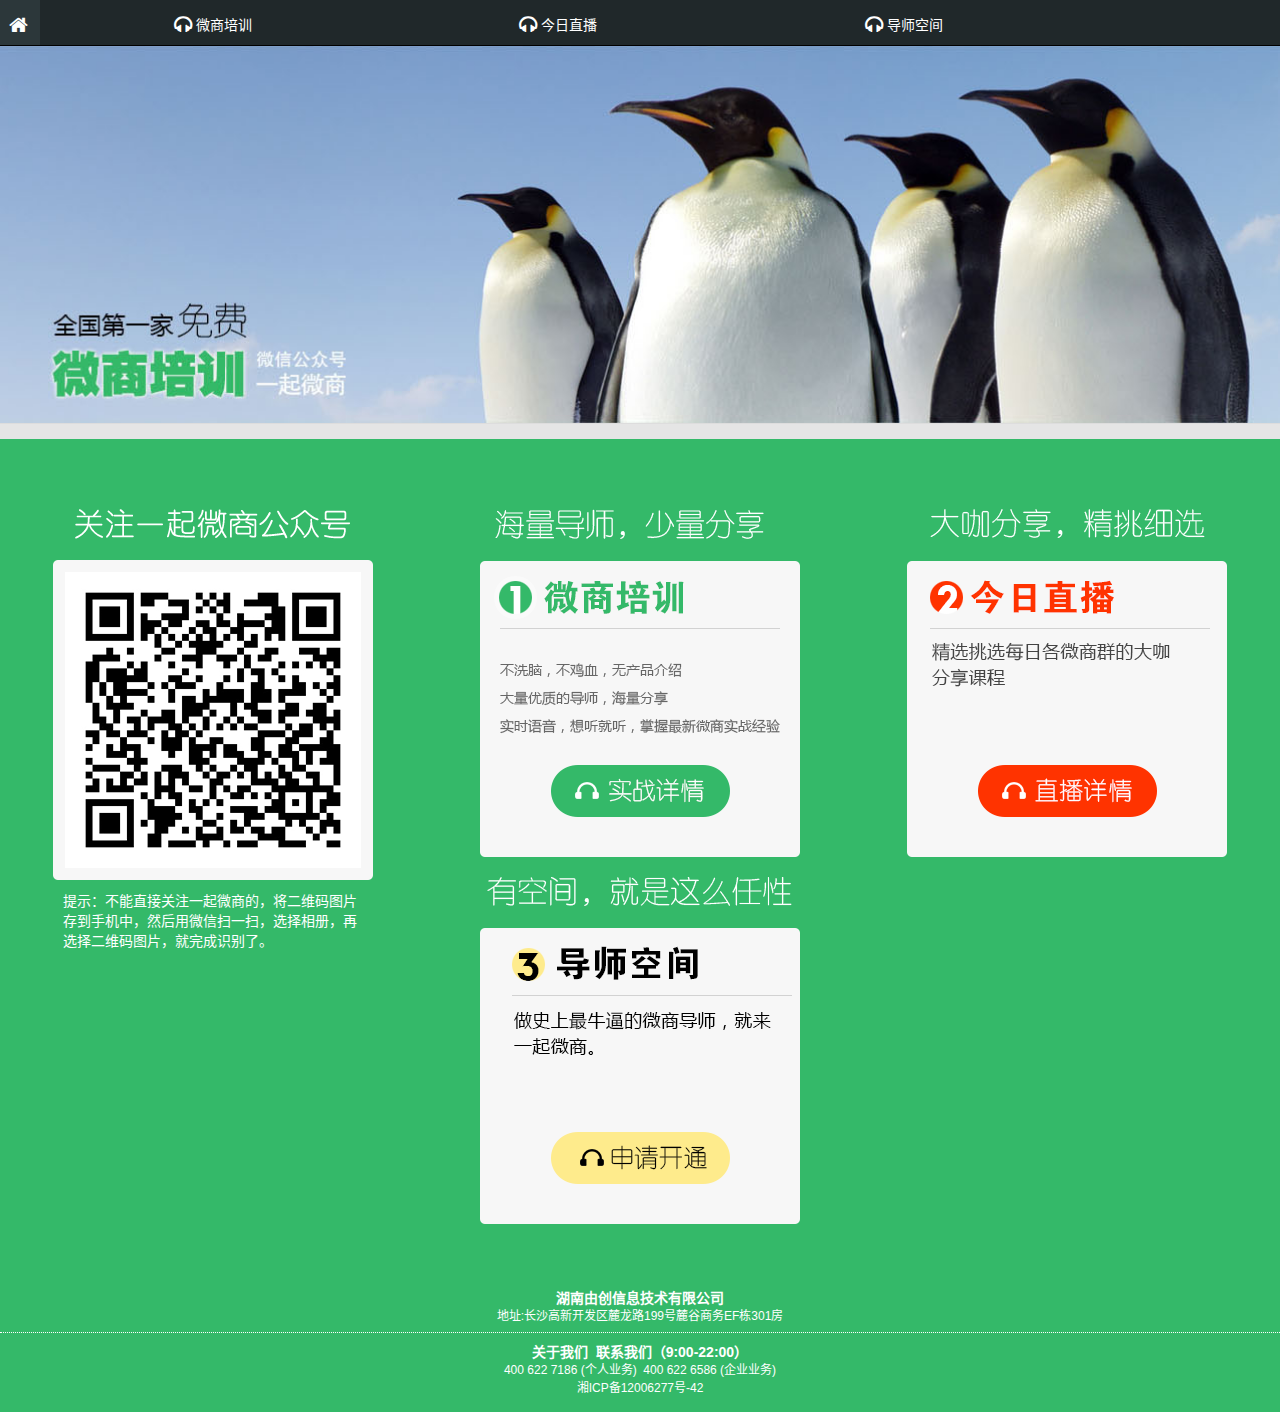
<file: m.17vsell/index.html>
<!DOCTYPE html>
<html lang="zh-CN">
<head>
    <meta http-equiv="Content-Type" content="text/html; charset=UTF-8">
    <meta charset="UTF-8">
    <meta name="viewport" content="width=device-width, initial-scale=1, maximum-scale=1, user-scalable=0">
    <title>首页</title>
    <link href="css/font-awesome.min.css" rel="stylesheet">
    <link href="css/cellphone.css" rel="stylesheet">
</head>
<body>
<nav>
    <a href="index.html" class="home active"><i class="fa fa-home"></i></a>
    <a href="peixun.html"><i class="fa fa-headphones"></i>微商培训</a>
    <a href="live.html"><i class="fa fa-headphones"></i>今日直播</a>
    <a href="space.html"><i class="fa fa-headphones"></i>导师空间</a>
</nav>
<div class="banner">
    <img src="images/bg/indexslidetop.jpg">
</div>
<ul class="main">
    <li>
        <img src="images/bg/17code.m.png">
        <p style="padding-top: 10px; width: 300px; color: #fff; font-size: 14px; margin: auto;">
            提示：不能直接关注一起微商的，将二维码图片存到手机中，然后用微信扫一扫，选择相册，再选择二维码图片，就完成识别了。
        </p>
    </li>
    <li><a href="List.html">
        <img src="images/bg/iittt1.png"></a></li>
    <li><a href="Efficiency.html">
        <img src="images/bg/iittt2.png"></a></li>
    <li><a href="Service.html">
        <img src="images/bg/iittt3.png"></a></li>
</ul>

<div class="aboutus">
    <p class="p1">湖南由创信息技术有限公司</p>
    <p class="p2">地址:长沙高新开发区麓龙路199号麓谷商务EF栋301房</p>
    <p class="p1"><a href="zizhi.html">关于我们</a>&nbsp;&nbsp;联系我们（9:00-22:00）</p>
    <p><a href="tel:4006227186">400 622 7186 (个人业务)</a>&nbsp;&nbsp;<a href="tel:4006226586">400 622 6586 (企业业务)</a></p>
    <p>湘ICP备12006277号-42</p>
</div>
</body>
</html>
</file>
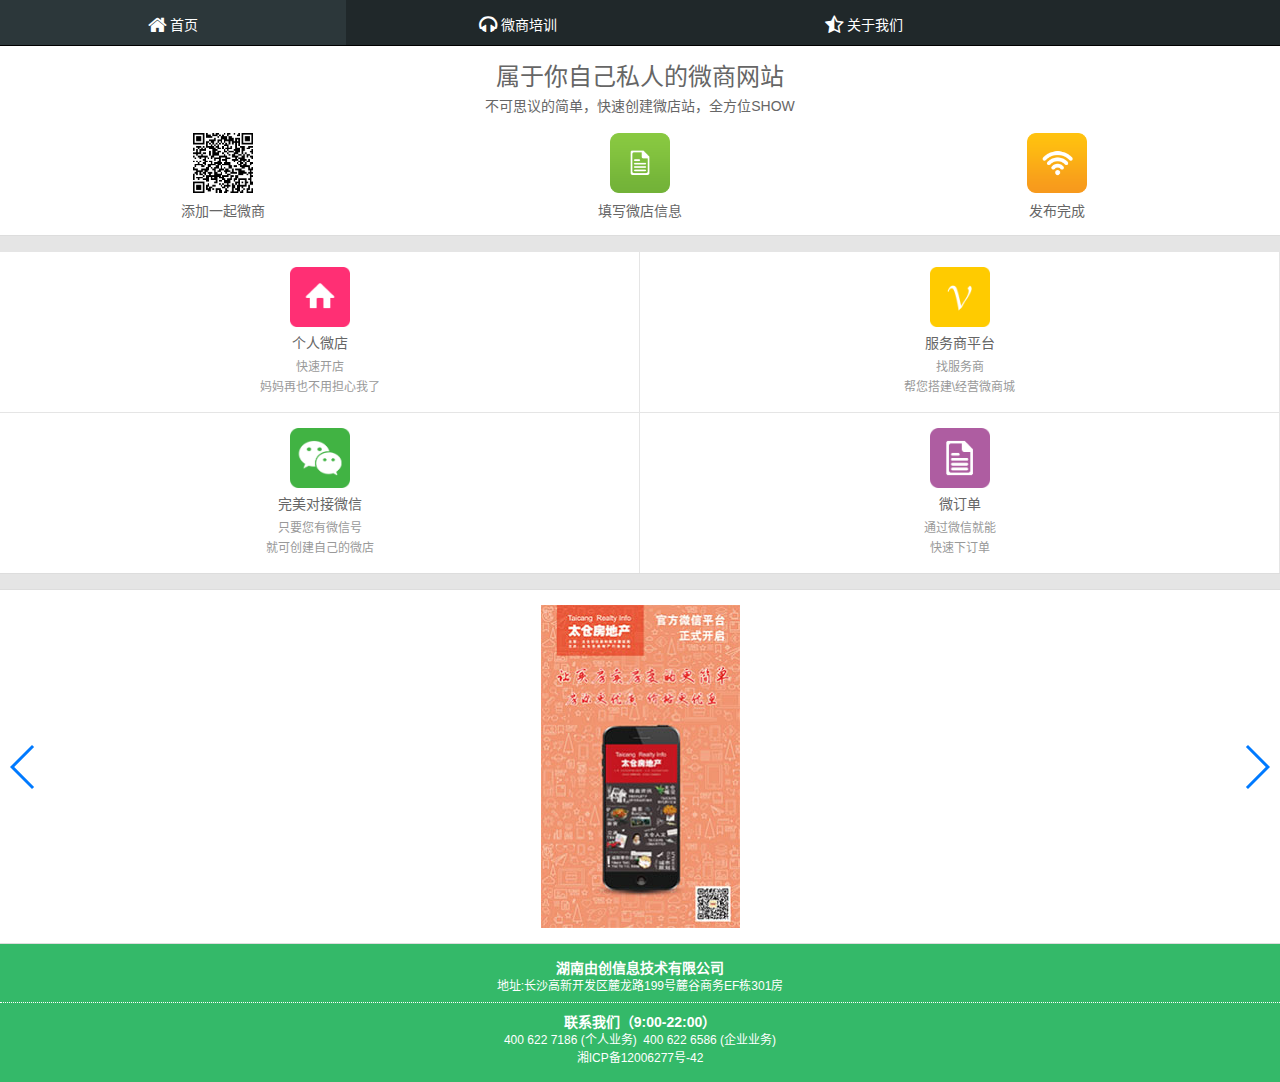
<file: m.17vsell/fuwu.html>
<!DOCTYPE html>
<html lang="zh-CN">
<head>
    <meta http-equiv="Content-Type" content="text/html; charset=UTF-8">
    <meta charset="UTF-8">
    <meta name="viewport" content="width=device-width, initial-scale=1, maximum-scale=1, user-scalable=0">
    <title>微商服务</title>
    <link href="css/font-awesome.min.css" rel="stylesheet">
    <link href="css/idangerous.swiper.css" rel="stylesheet">
    <link href="css/cellphone.css" rel="stylesheet">
</head>
<body>
<nav>
    <a href="index.html" class="active"><i class="fa fa-home"></i>首页</a>
    <a href="peixun.html"><i class="fa fa-headphones"></i>微商培训</a>
    <a href="zizhi.html"><i class="fa fa-star-half-o"></i>关于我们</a>
</nav>
<div class="service">
    <div class="box1">
        <p class="p1">属于你自己私人的微商网站<span>不可思议的简单，快速创建微店站，全方位SHOW</span></p>
        <ul>
            <li><img src="images/item/step1.png">

                <p>添加一起微商</p></li>
            <li><img src="images/item/step2.png">

                <p>填写微店信息</p></li>
            <li><img src="images/item/step3.png">

                <p>发布完成</p></li>
        </ul>
    </div>
    <div class="box2">
        <ul>
            <li>
                <div>
                    <img src="images/item/wsfw-it1.png">

                    <p class="p1">个人微店</p>

                    <p class="p2">快速开店<br>妈妈再也不用担心我了</p>
                </div>
            </li>
            <li>
                <div>
                    <img src="images/item/wsfw-it2.png">

                    <p class="p1">服务商平台</p>

                    <p class="p2">找服务商<br>帮您搭建\经营微商城</p>
                </div>
            </li>
            <li>
                <div>
                    <img src="images/item/wsfw-it3.png">

                    <p class="p1">完美对接微信</p>

                    <p class="p2">只要您有微信号<br>就可创建自己的微店</p>
                </div>
            </li>
            <li>
                <div>
                    <img src="images/item/wsfw-it4.png">

                    <p class="p1">微订单</p>

                    <p class="p2">通过微信就能<br>快速下订单</p>
                </div>
            </li>
        </ul>
    </div>
    <div class="swiper-container box-3">
        <div class="swiper-wrapper">
            <div class="swiper-slide"><img src="images/temp/anli1.jpg"></div>
            <div class="swiper-slide"><img src="images/temp/anli2.jpg"></div>
            <div class="swiper-slide"><img src="images/temp/anli3.jpg"></div>
            <div class="swiper-slide"><img src="images/temp/anli4.jpg"></div>
        </div>
        <div class="swiper-button-next"></div>
        <div class="swiper-button-prev"></div>
    </div>
</div>
<div class="aboutus">
    <p class="p1">湖南由创信息技术有限公司</p>
    <p class="p2">地址:长沙高新开发区麓龙路199号麓谷商务EF栋301房</p>
    <p class="p1">联系我们（9:00-22:00）</p>
    <p><a href="tel:4006227186">400 622 7186 (个人业务)</a>&nbsp;&nbsp;<a href="tel:4006226586">400 622 6586 (企业业务)</a></p>
    <p>湘ICP备12006277号-42</p>
</div>
<script src="js/idangerous.swiper-2.0.min.js"></script>
<script>
    var tabsSwiper = new Swiper('.swiper-container', {
        nextButton: '.swiper-button-next',
        prevButton: '.swiper-button-prev',
        speed: 500,
        autoplay: 3500,
        onSlideChangeStart: function () {
            $(".tabs .active").removeClass('active')
            $(".tabs a").eq(tabsSwiper.activeIndex).addClass('active')
        }
    })
</script>
</body>
</html>
</file>
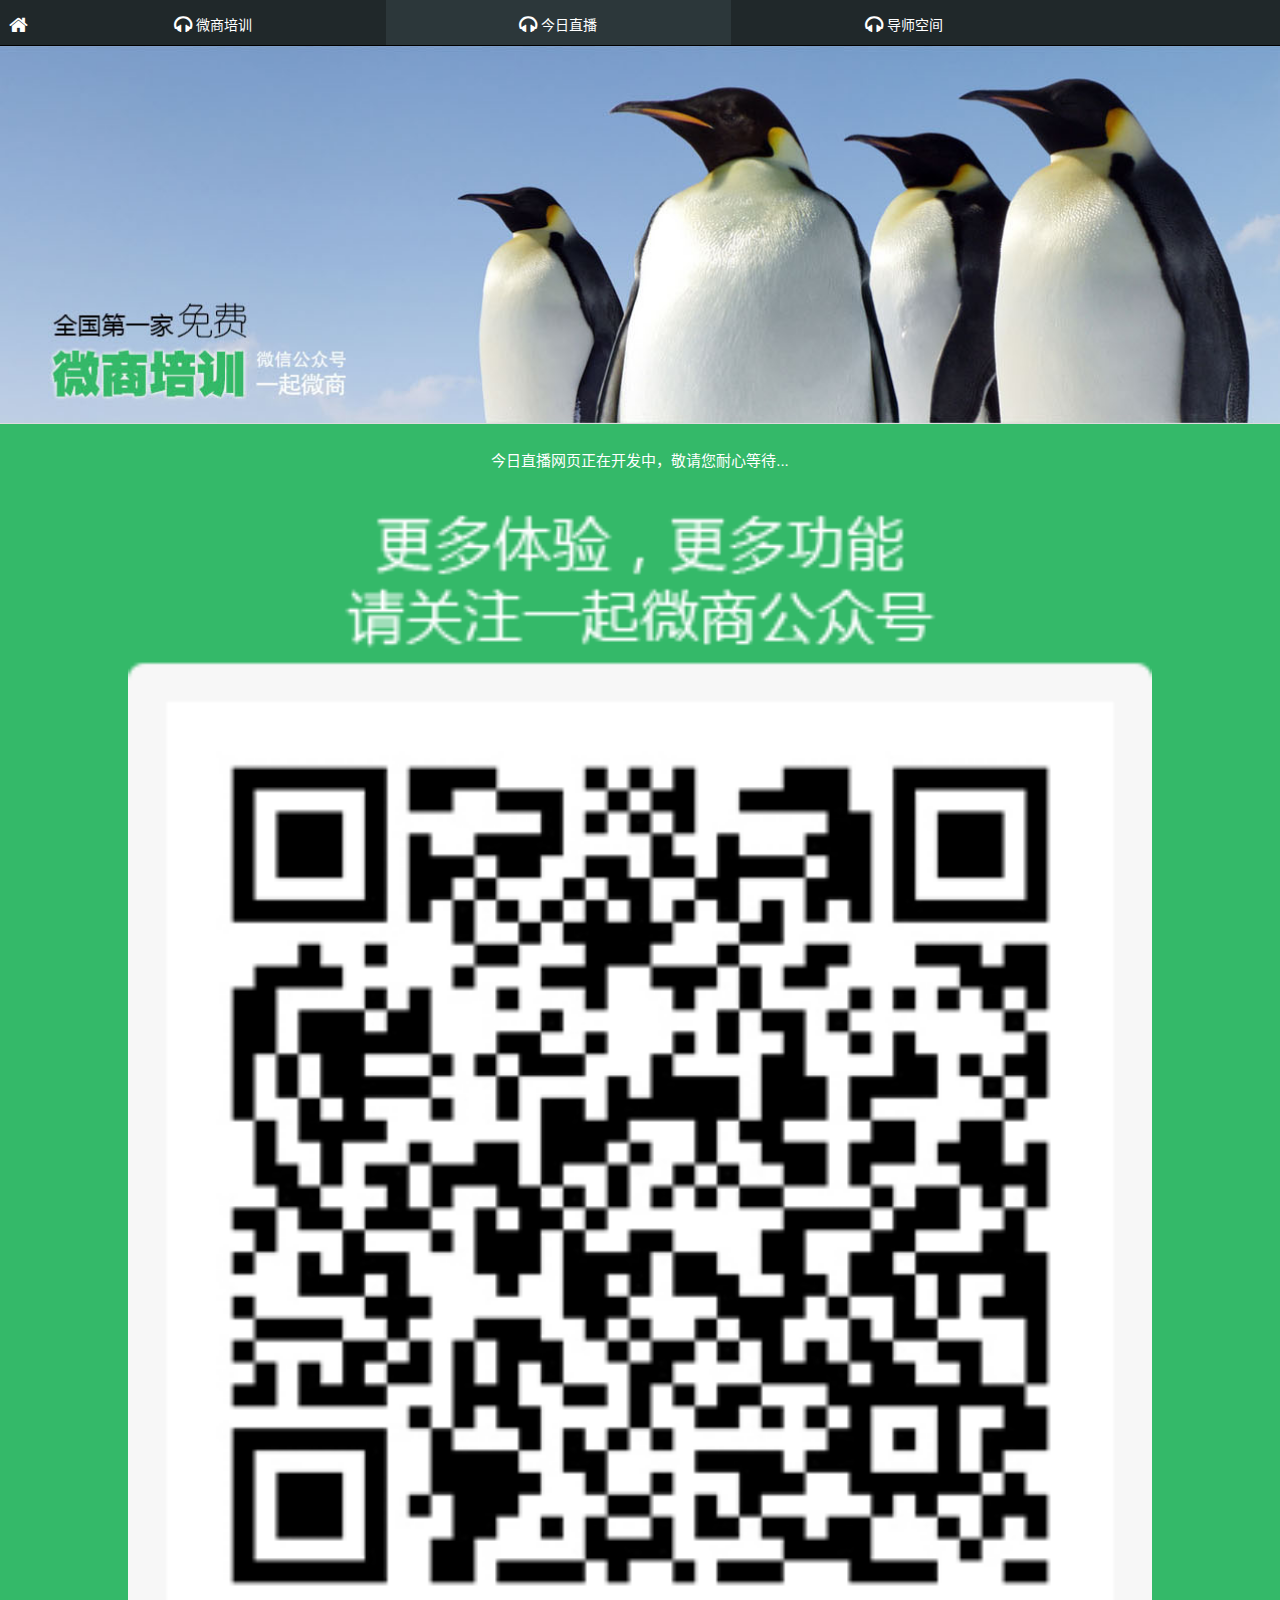
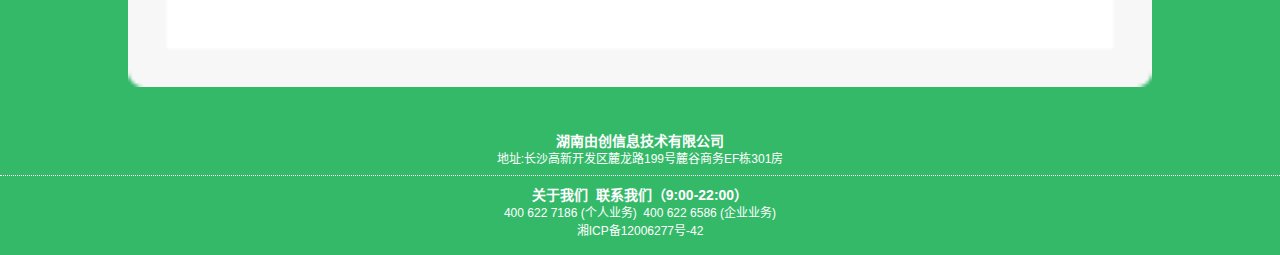
<file: m.17vsell/live.html>
<!DOCTYPE html>
<html lang="zh-CN">
<head>
    <meta http-equiv="Content-Type" content="text/html; charset=UTF-8">
    <meta charset="UTF-8">
    <meta name="viewport" content="width=device-width, initial-scale=1, maximum-scale=1, user-scalable=0">
    <title>今日直播</title>
    <link href="css/font-awesome.min.css" rel="stylesheet">
    <link href="css/cellphone.css" rel="stylesheet">
</head>
<body>
<nav>
    <a href="index.html" class="home"><i class="fa fa-home"></i></a>
    <a href="peixun.html"><i class="fa fa-headphones"></i>微商培训</a>
    <a href="live.html" class="active"><i class="fa fa-headphones"></i>今日直播</a>
    <a href="space.html"><i class="fa fa-headphones"></i>导师空间</a>
</nav>
<div class="banner">
    <img src="images/bg/indexslidetop.jpg">
</div>
<div style="text-align:center; background:#34b969; color:#fff; overflow: hidden; margin-top:-15px;">
    <p style="text-align:center; color:#fff; margin-top:25px; font-size:15px;">今日直播网页正在开发中，敬请您耐心等待...</p>
    <p style="text-align:center;">
        <img src="images/icon/17code3.png" alt="" style="display: block;margin: 30px auto; width: 80%;">
    </p>
</div>
<div class="aboutus">
    <p class="p1">湖南由创信息技术有限公司</p>
    <p class="p2">地址:长沙高新开发区麓龙路199号麓谷商务EF栋301房</p>
    <p class="p1"><a href="zizhi.html">关于我们</a>&nbsp;&nbsp;联系我们（9:00-22:00）</p>
    <p><a href="tel:4006227186">400 622 7186 (个人业务)</a>&nbsp;&nbsp;<a href="tel:4006226586">400 622 6586 (企业业务)</a></p>
    <p>湘ICP备12006277号-42</p>
</div>
</body>
</html>
</file>
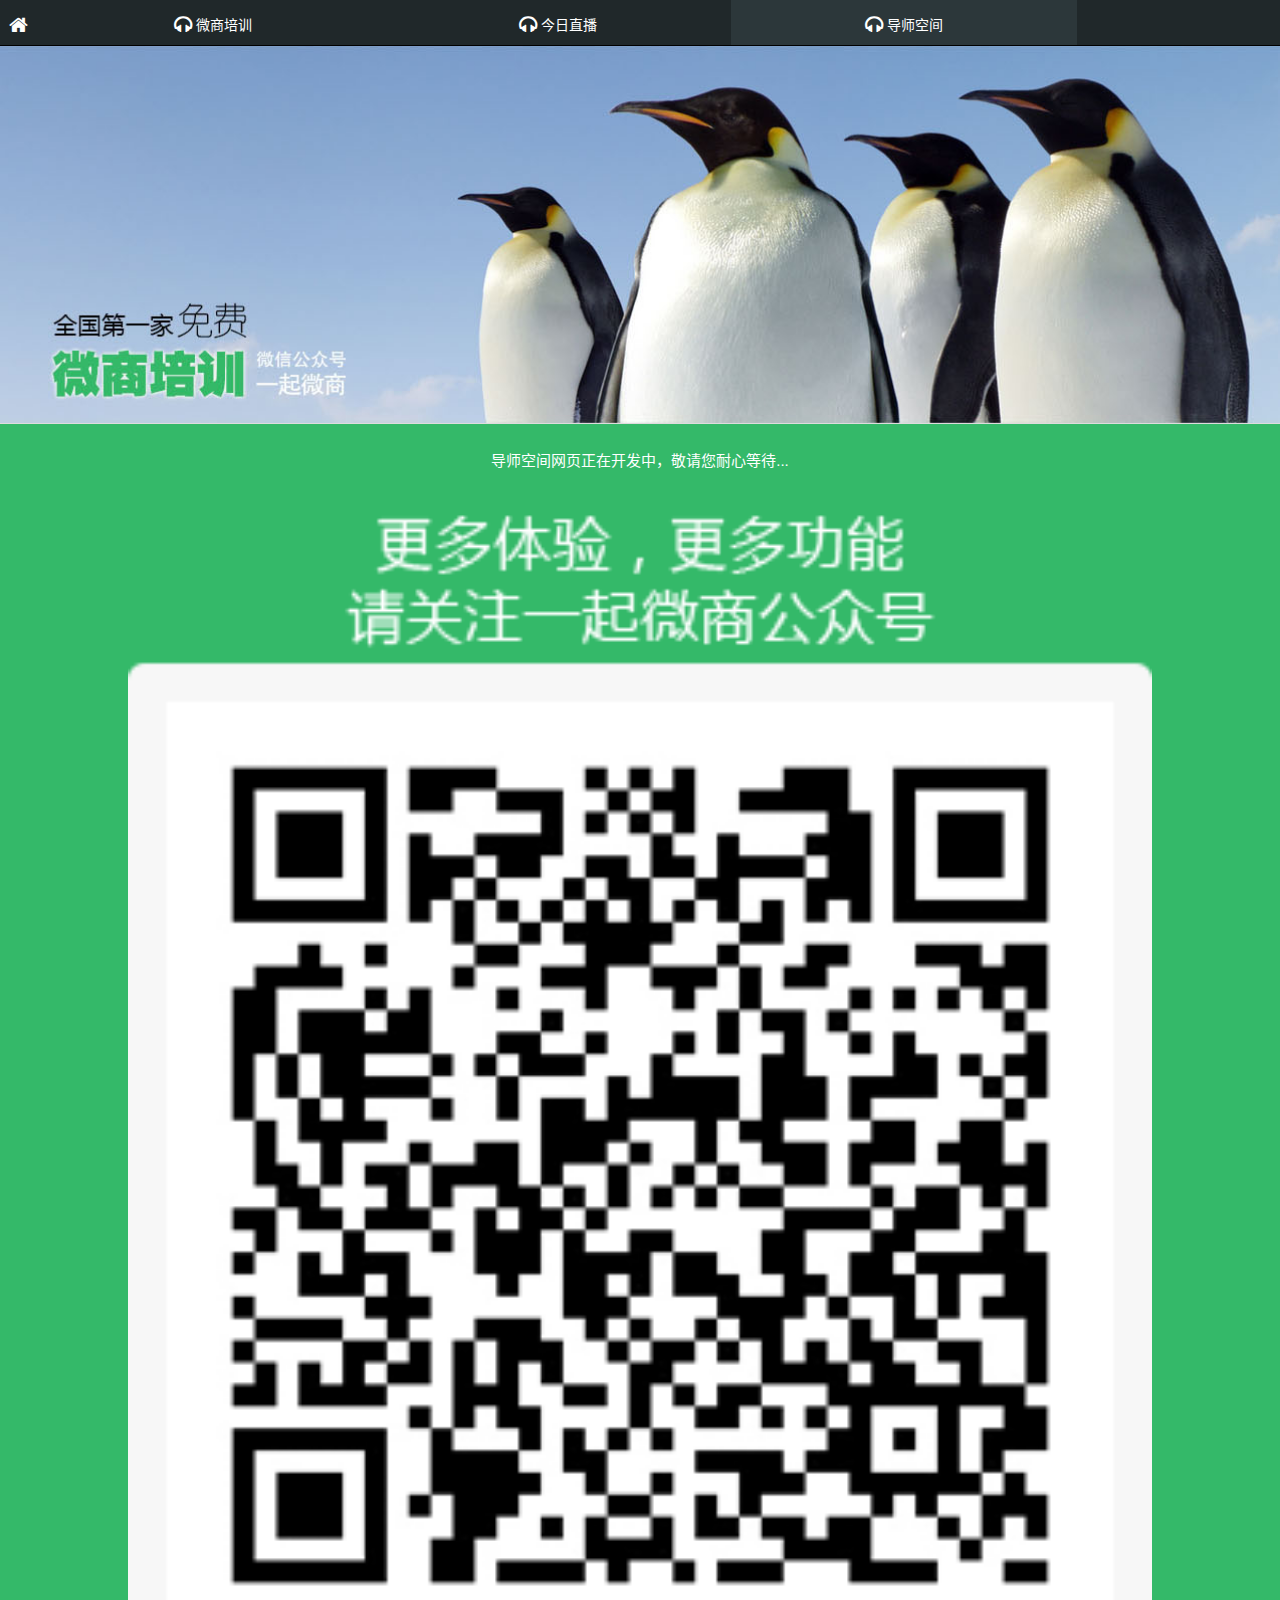
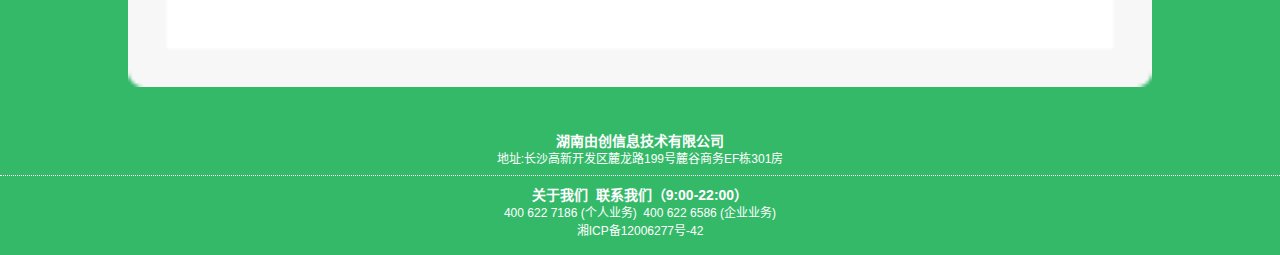
<file: m.17vsell/space.html>
<!DOCTYPE html>
<html lang="zh-CN">
<head>
    <meta http-equiv="Content-Type" content="text/html; charset=UTF-8">
    <meta charset="UTF-8">
    <meta name="viewport" content="width=device-width, initial-scale=1, maximum-scale=1, user-scalable=0">
    <title>导师空间</title>
    <link href="css/font-awesome.min.css" rel="stylesheet">
    <link href="css/cellphone.css" rel="stylesheet">
</head>
<body>
<nav>
    <a href="index.html" class="home"><i class="fa fa-home"></i></a>
    <a href="peixun.html"><i class="fa fa-headphones"></i>微商培训</a>
    <a href="live.html"><i class="fa fa-headphones"></i>今日直播</a>
    <a href="space.html" class="active"><i class="fa fa-headphones"></i>导师空间</a>
</nav>
<div class="banner">
    <img src="images/bg/indexslidetop.jpg">
</div>
<div style="text-align:center; background:#34b969; color:#fff; overflow: hidden; margin-top:-15px;">
    <p style="text-align:center; color:#fff; margin-top:25px; font-size:15px;">导师空间网页正在开发中，敬请您耐心等待...</p>
    <p style="text-align:center;">
        <img src="images/icon/17code3.png" alt="" style="display: block;margin: 30px auto; width: 80%;">
    </p>
</div>
<div class="aboutus">
    <p class="p1">湖南由创信息技术有限公司</p>
    <p class="p2">地址:长沙高新开发区麓龙路199号麓谷商务EF栋301房</p>
    <p class="p1"><a href="zizhi.html">关于我们</a>&nbsp;&nbsp;联系我们（9:00-22:00）</p>
    <p><a href="tel:4006227186">400 622 7186 (个人业务)</a>&nbsp;&nbsp;<a href="tel:4006226586">400 622 6586 (企业业务)</a></p>
    <p>湘ICP备12006277号-42</p>
</div>
</body>
</html>
</file>
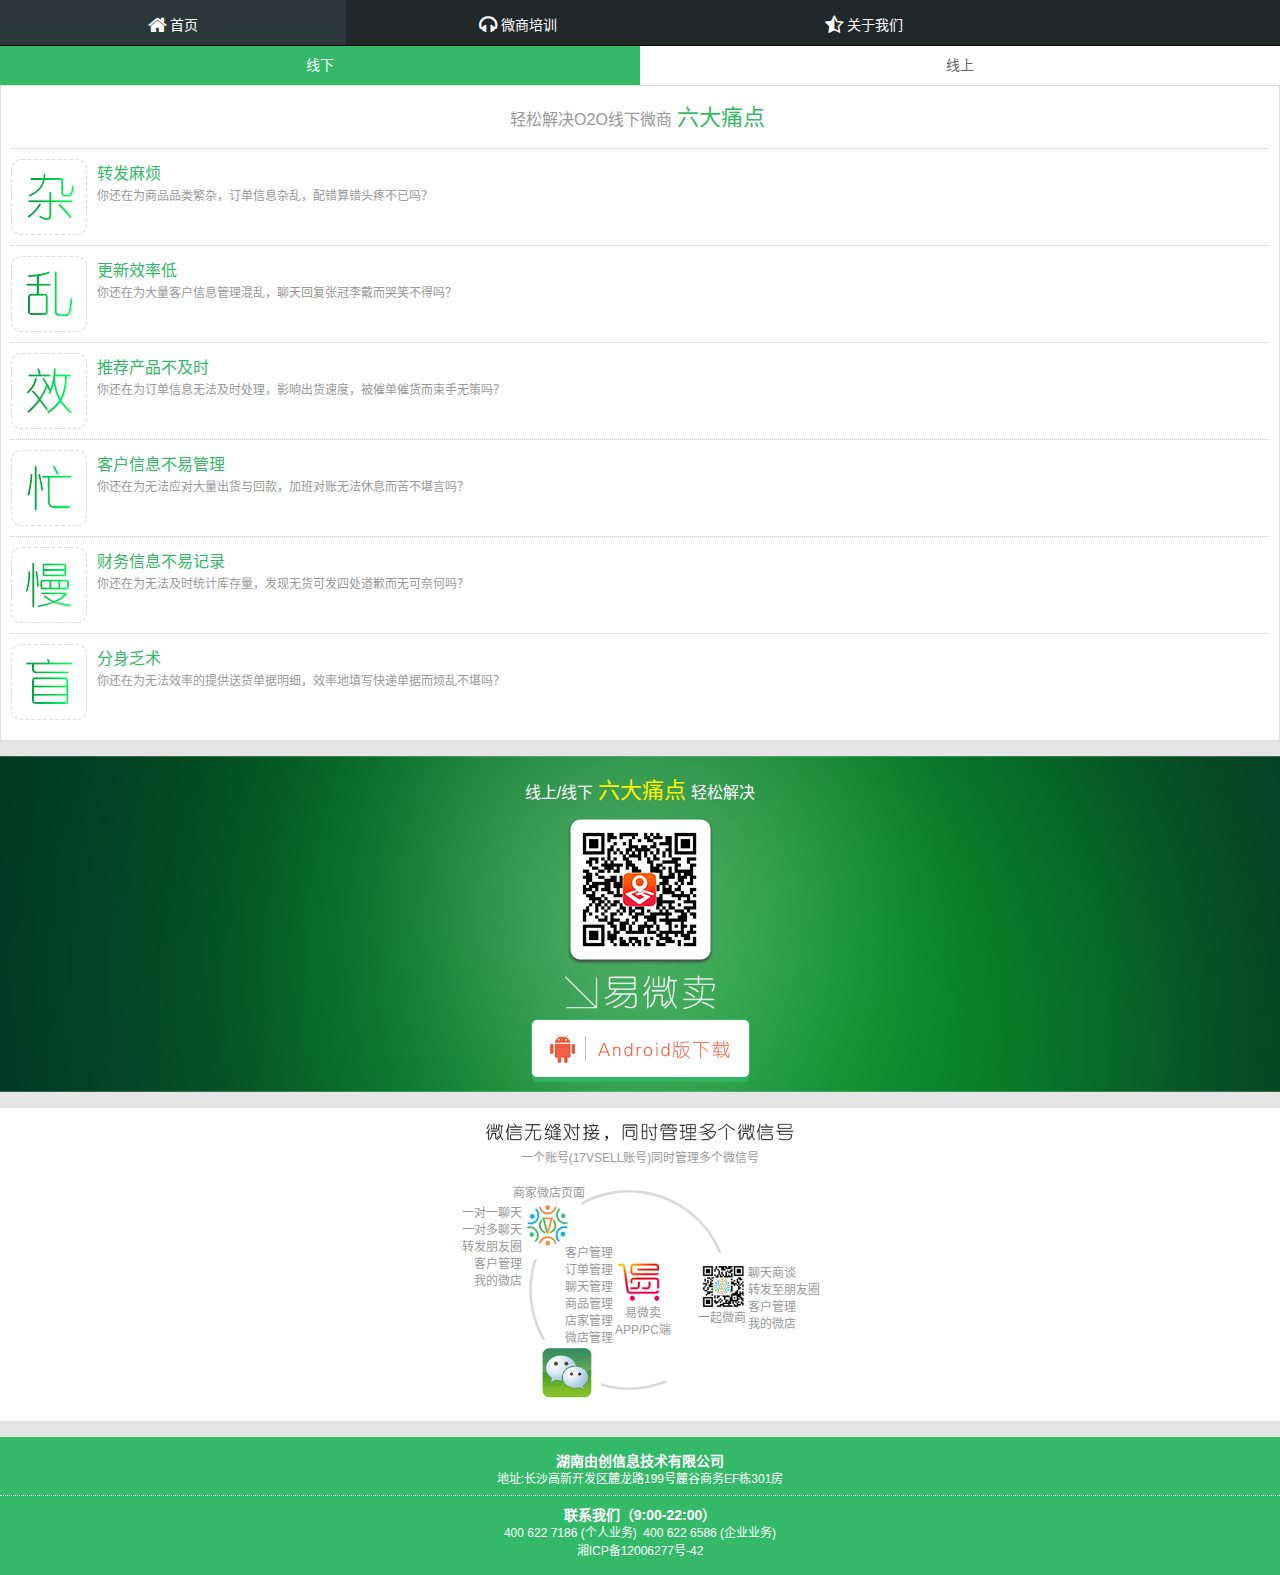
<file: m.17vsell/xiaolv.html>
<!DOCTYPE html>
<html lang="zh-CN">
<head>
    <meta charset="UTF-8">
    <meta name="viewport" content="width=device-width, initial-scale=1, maximum-scale=1, user-scalable=0">
    <title>效率提升</title>
    <link href="css/font-awesome.min.css" rel="stylesheet">
    <link href="css/idangerous.swiper.css" rel="stylesheet">
    <link href="css/cellphone.css" rel="stylesheet">
</head>
<body>
<nav>
    <a href="index.html" class="active"><i class="fa fa-home"></i>首页</a>
    <a href="peixun.html"><i class="fa fa-headphones"></i>微商培训</a>
    <a href="zizhi.html"><i class="fa fa-star-half-o"></i>关于我们</a>
</nav>
<div class="tabs">
    <a href="#" class="active">线下</a>
    <a href="#">线上</a>
</div>
<div class="swiper-container">
    <div class="swiper-wrapper">
        <div class="swiper-slide">
            <ul class="intro-box">
                <li><p>轻松解决O2O线下微商<span>六大痛点</span></p></li>
                <li>
                    <img src="images/item/tdsix7.png">

                    <p>转发麻烦</p>

                    <p>你还在为商品品类繁杂，订单信息杂乱，配错算错头疼不已吗？</p>
                </li>
                <li>
                    <img src="images/item/tdsix8.png">

                    <p>更新效率低</p>

                    <p>你还在为大量客户信息管理混乱，聊天回复张冠李戴而哭笑不得吗？</p>
                </li>
                <li>
                    <img src="images/item/tdsix9.png">

                    <p>推荐产品不及时</p>

                    <p>你还在为订单信息无法及时处理，影响出货速度，被催单催货而束手无策吗？</p>
                </li>
                <li>
                    <img src="images/item/tdsix10.png">

                    <p>客户信息不易管理</p>

                    <p>你还在为无法应对大量出货与回款，加班对账无法休息而苦不堪言吗？</p>
                </li>
                <li>
                    <img src="images/item/tdsix11.png">

                    <p>财务信息不易记录</p>

                    <p>你还在为无法及时统计库存量，发现无货可发四处道歉而无可奈何吗？</p>
                </li>
                <li>
                    <img src="images/item/tdsix12.png">

                    <p>分身乏术</p>

                    <p>你还在为无法效率的提供送货单据明细，效率地填写快递单据而烦乱不堪吗？</p>
                </li>
            </ul>
        </div>
        <div class="swiper-slide">
            <ul class="intro-box">
                <li><p>我们为您解决线上微商<span>六大痛点</span></p></li>
                <li>
                    <img src="images/item/tdsix1.png">

                    <p>转发麻烦</p>

                    <p>每日上家大量的商品图片转发自己朋友圈。</p>
                </li>
                <li>
                    <img src="images/item/tdsix2.png">

                    <p>更新效率低</p>

                    <p>多个微信号朋友圈同步更新商品图片浪费时间，效率降低。</p>
                </li>
                <li>
                    <img src="images/item/tdsix3.png">

                    <p>推荐产品不及时</p>

                    <p>客户要求推荐产品，翻看相册四处找图无法及时回复别人。</p>
                </li>
                <li>
                    <img src="images/item/tdsix4.png">

                    <p>客户信息不易管理</p>

                    <p>记不住客户快递地址，每次询问严重降低客户体验。</p>
                </li>
                <li>
                    <img src="images/item/tdsix5.png">

                    <p>财务信息不易记录</p>

                    <p>记不得上次报价又害怕报错不得不回头翻查记录。</p>
                </li>
                <li>
                    <img src="images/item/tdsix6.png">

                    <p>分身乏术</p>

                    <p>忙于聊天分身乏术无法兼顾客户付款与快递情况。</p>
                </li>
            </ul>
        </div>
    </div>
</div>
<div class="download-box">
    <p>线上/线下<span>六大痛点</span>轻松解决</p>
    <img src="images/item/ewm.png">
    <img src="images/item/soft_down_name.png">
    <a href="#"></a>
</div>
<div class="intro-img">
    <div class="txt-box">
        <img src="images/item/soft_gld2.png">

        <p>一个账号(17VSELL账号)同时管理多个微信号</p>

        <p>商家微店页面</p>

        <p>
            一对一聊天<br>
            一对多聊天<br>
            转发朋友圈<br>
            客户管理<br>
            我的微店<br>
        </p>

        <p>
            客户管理<br>
            订单管理<br>
            聊天管理<br>
            商品管理<br>
            店家管理<br>
            微店管理<br>
        </p>

        <p>易微卖<br>APP/PC端</p>

        <p>一起微商</p>

        <p>
            聊天商谈<br>
            转发至朋友圈<br>
            客户管理<br>
            我的微店<br>
        </p>
    </div>
</div>
<div class="aboutus">
    <p class="p1">湖南由创信息技术有限公司</p>
    <p class="p2">地址:长沙高新开发区麓龙路199号麓谷商务EF栋301房</p>
    <p class="p1">联系我们（9:00-22:00）</p>
    <p><a href="tel:4006227186">400 622 7186 (个人业务)</a>&nbsp;&nbsp;<a href="tel:4006226586">400 622 6586 (企业业务)</a></p>
    <p>湘ICP备12006277号-42</p>
</div>
<script src="js/jquery-2.1.3.min.js"></script>
<script src="js/idangerous.swiper-2.0.min.js"></script>
<script>
    var tabsSwiper = new Swiper('.swiper-container', {
        speed: 500,
        autoplay: 3500,
        onSlideChangeStart: function () {
            $(".tabs .active").removeClass('active')
            $(".tabs a").eq(tabsSwiper.activeIndex).addClass('active')
        }
    })
    $(".tabs a").on('touchstart mousedown', function (e) {
        e.preventDefault()
        $(".tabs .active").removeClass('active')
        $(this).addClass('active')
        tabsSwiper.swipeTo($(this).index())
    })
    $(".tabs a").click(function (e) {
        e.preventDefault()
    })
</script>
</body>
</html>
</file>
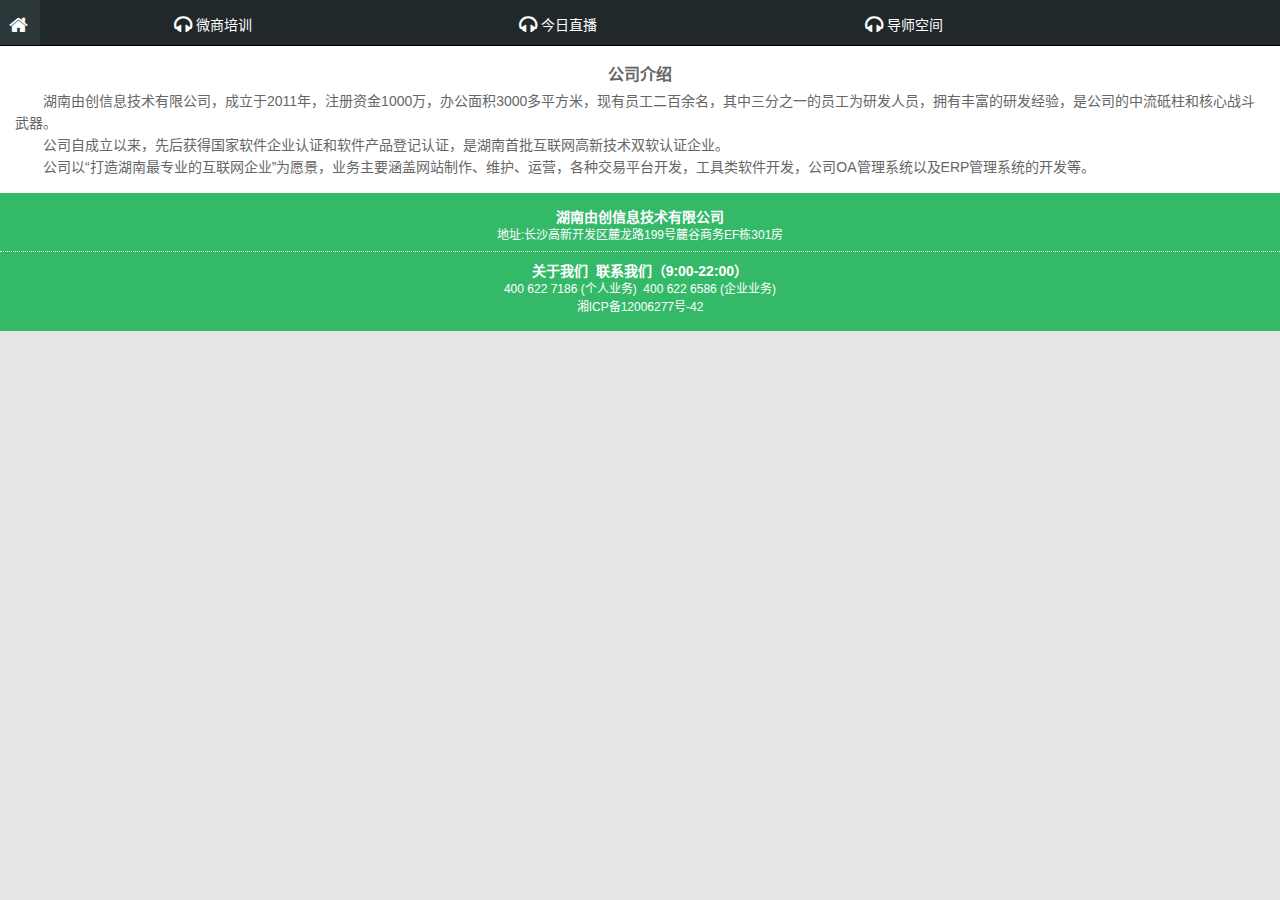
<file: m.17vsell/zizhi.html>
<!DOCTYPE html>
<html lang="zh-CN">
<head>
    <meta http-equiv="Content-Type" content="text/html; charset=UTF-8">
    <meta charset="UTF-8">
    <meta name="viewport" content="width=device-width, initial-scale=1, maximum-scale=1, user-scalable=0">
    <title>公司资质</title>
    <link href="css/font-awesome.min.css" rel="stylesheet">
    <link href="css/cellphone.css" rel="stylesheet">
</head>
<body>
<nav>
    <a href="index.html" class="home active"><i class="fa fa-home"></i></a>
    <a href="peixun.html"><i class="fa fa-headphones"></i>微商培训</a>
    <a href="live.html"><i class="fa fa-headphones"></i>今日直播</a>
    <a href="space.html"><i class="fa fa-headphones"></i>导师空间</a>
</nav>
<div class="text-box">
    <h6>公司介绍</h6>
    <p>湖南由创信息技术有限公司，成立于2011年，注册资金1000万，办公面积3000多平方米，现有员工二百余名，其中三分之一的员工为研发人员，拥有丰富的研发经验，是公司的中流砥柱和核心战斗武器。</p>
    <p>公司自成立以来，先后获得国家软件企业认证和软件产品登记认证，是湖南首批互联网高新技术双软认证企业。</p>
    <p>公司以“打造湖南最专业的互联网企业”为愿景，业务主要涵盖网站制作、维护、运营，各种交易平台开发，工具类软件开发，公司OA管理系统以及ERP管理系统的开发等。</p>
    <!-- <p>主要涉及网络游戏产业，发展至今，旗下拥有17uoo平台与虚拟交易宝大型OA管理系统等多款产品，成功完成了公司产品格局和运营模式的变革。</p>
    <p>四年来，公司始终坚持“客户第一，与时俱进，技术为先”的发展理念，经过几年的奋斗，在行业内取得了诸多成效，特别是在国内网游市场，开拓了多个领域，业务涵盖全国，同时为多家知名交易平台提供技术支持。2014年初公司正式成为淘宝游戏平台服务商，并与腾讯、5173等国内多家知名企业有着密切的合作关系，在整个网游市场有着良好的知名度和美誉度。</p> -->
</div>

<div class="aboutus">
    <p class="p1">湖南由创信息技术有限公司</p>
    <p class="p2">地址:长沙高新开发区麓龙路199号麓谷商务EF栋301房</p>
    <p class="p1"><a href="zizhi.html">关于我们</a>&nbsp;&nbsp;联系我们（9:00-22:00）</p>
    <p><a href="tel:4006227186">400 622 7186 (个人业务)</a>&nbsp;&nbsp;<a href="tel:4006226586">400 622 6586 (企业业务)</a></p>
    <p>湘ICP备12006277号-42</p>
</div>
</body>
</html>
</file>
<file: m.17vsell/css/cellphone.css>
body, div, dl, dt, dd, ul, ol, li, h1, h2, h3, h4, h5, h6, pre, code, form, fieldset, legend, input, textarea, p, blockquote, th, td, hr, button, article, aside, details, figcaption, figure, footer, header,  menu, nav, section {
    margin: 0;
    padding: 0;
}

body {
    padding-top: 45px;
    background: #e5e5e5;
    font-size: 14px;
    font-family: \5FAE\8F6F\96C5\9ED1, Microsoft YaHei, Arial, Helvetica, sans-serif;
    -webkit-tap-highlight-color: rgba(255, 255, 255, 0);
    color: #666;
}

ul li {
    list-style-type: none;
}

a {
    text-decoration: none;
    color: #666;
    background: none;
}
img{
    display: block;
}
/*����
*******************************/
nav{
    position: fixed;
    top: 0;
    z-index: 999999;
    width: 100%;
    background: #20282a;
    border-bottom: solid 1px #000;
}
nav>a{
    display: block;
    padding-top: 5px;
    line-height: 40px;
    width:27%;
    text-align: center;
    color: #fff;
    background: #20282a;
    font-size: 14px;
    float: left;
    white-space: nowrap;
}
nav a.home{width:40px;}
nav>.active{
    background: #2c373a;
}
nav>a>.fa{
    padding-right: 3px;
    position: relative;
    top: 2px;
    font-size: 20px;
}
/*��ҳ
*******************************/
.banner{
    width: 100%;
    overflow: hidden;
    border-bottom: solid 1px #ddd;
    margin-bottom: 15px;
}
.banner img{
    width: 100%;
}
.main{
    background: #34b969;
    padding: 0 10px 10px 10px;
    overflow: hidden;
}
.main li{
    margin-top: 20px;
}
.main li img{
    margin: auto;
}
@media (max-width: 360px) {
    .main li img{
        width: 100%;
    }
}
@media (min-width: 1000px) {
    .main{
        padding: 50px 0;
    }
    .main li{
        float: left;
        width: 33.33333%;
    }
}
.text-box{
    padding: 15px;
    background: #fff;
    overflow: hidden;
}
.text-box h6{
    text-align: center;
    line-height: 30px;
    font-size: 16px;
}
.text-box p{
    font-size: 14px;
    color: #666;
    line-height: 22px;
    text-indent: 2em;
}
.aboutus{
    padding: 15px 0;
    line-height: 18px;
    background: #34b969;
    overflow: hidden;
    color: #fff;
    text-align: center;
    font-size: 12px;
}
.aboutus a{
    color: #fff;
}
.aboutus .p1{
    font-size: 14px;
    font-weight: bold;
}
.aboutus .p2{
    margin-bottom: 10px;
    padding-bottom: 7px;
    border-bottom: dotted 1px #fff;
}
/*��΢������
*******************************/
.header{
    padding: 5px 0;
    height: 50px;
    border-bottom: solid 1px #ddd;
    background: #fff;
}
.header img{
    display: block;
    margin: auto;
}
.tabs{
    height: 40px;
    width: 100%;
    background: #fff;
    overflow: hidden;
}
.tabs a{
    width: 50%;
    height: 40px;
    line-height: 40px;
    text-align: center;
    font-size: 14px;
    float: left;
}
.tabs .active{
    background: #34b969;
    color: #fff;
}
.intro-box{
    padding: 10px;
    border: solid 1px #ddd;
    background: #fff;
    overflow: hidden;
}
.intro-box  li{
    width: 100%;
    float: left;
    border-top: dotted 1px #ccc;
}
.intro-box  li img{
    margin: 10px 10px 10px 0;
    display: block;
    float: left;
}
.intro-box  li:first-child{
    border: none !important;
}
.intro-box  li:first-child p{
    width: 100%;
    height: 50px;
    line-height: 40px;
    font-size: 16px !important;
    text-align: center;
}
.intro-box  li:first-child p span{
    padding: 0 5px;
    font-size: 22px !important;
    color: #34b969;
}
.intro-box  li  p{
    margin-top: 15px;
    color: #34b969;
    font-size: 16px;
    line-height: 20px;
}
.intro-box  li  p:last-child{
    margin-top: 2px;
    color: #999;
    font-size: 12px;
}
.download-box{
    padding: 10px;
    position: relative;
    margin-top: 15px;
    background: url("../images/item/softdownbg.png") center no-repeat;
    background-size: cover;
    overflow: hidden;
}
.download-box p:first-child{
    text-align: center;
    font-size: 16px;
    line-height: 50px;
    color: #fff;
}
.download-box p:first-child span{
    padding: 0 5px;
    font-size: 22px;
    color: #fff100;
}
.download-box img{
    display: block;
    margin: auto;
}
.download-box img:nth-child(3){
    margin: 10px auto;
    width: 150px;
}
.download-box a {
    margin: auto;
    display: block;
    width: 219px;
    height: 63px;
    background: url(../images/item/soft_down_btn.png);
}
.intro-img{
    position: relative;
    margin: 15px 0;
    padding: 15px 0;
    width: 100%;
    border-top: solid 1px #ddd;
    border-bottom: solid 1px #ddd;
    background: #fff;
    overflow: hidden;
}
.intro-img .txt-box{
    position: relative;
    margin: auto;
    width: 320px;
    height: 283px;
}
.intro-img img{
    display: block;
    width: 320px;
    margin: auto;
}
.intro-img p{
    position: absolute;
    font-size: 12px;
    color: #999;
}
.intro-img p:nth-child(2){ top:25px;  width: 100%;  text-align: center;  }
.intro-img p:nth-child(3){ top: 60px; left: 33px;}
.intro-img p:nth-child(4){ top: 80px; left:-18px; text-align: right;}
.intro-img p:nth-child(5){ top: 120px; left:85px; text-align: right;}
.intro-img p:nth-child(6){ top: 180px; left:135px; text-align: center;}
.intro-img p:nth-child(7){ top: 185px; left:218px; }
.intro-img p:nth-child(8){ top: 140px; left:268px;width: 80px; }

/*΢�̷���
*******************************/
.service .box1{
    padding: 15px;
    background: #fff;
    overflow: hidden;
    border-bottom: solid 1px #ddd;
}
.service .box1 .p1{
    padding-top: 5px;
    text-align: center;
    font-size: 24px;
    line-height: 24px;
}
.service .box1 .p1 span{
    padding-top: 5px;
    display: block;
    font-size: 14px;
}
.service .box1 ul{
    padding: 15px 0;
}
.service .box1 ul li{
    width: 33.3333333%;
    float: left;
}
.service .box1 ul li img{
    margin: auto;
    width: 60px;
}
.service .box1 ul li p{
    padding-top: 7px;
    text-align: center;
    font-size: 14px;
}
.service .box2{
    margin: 15px 0;
    border-bottom: solid 1px #ddd;
    background: #fff;
    overflow: hidden;
}
.service .box2 ul li{
    width: 50%;
    float: left;
}
.service .box2 ul li>div{
    padding: 15px 0;
    border-top:solid 1px #e5e5e5;
    border-right: solid 1px #e5e5e5;
}
.service .box2 ul li img{
    margin: auto;
    width: 60px;
}
.service .box2 ul li .p1{
    padding: 5px 0;
    text-align: center;
    font-size: 14px;
}
.service .box2 ul li .p2{
    text-align: center;
    font-size: 12px;
    line-height: 20px;
    color: #999;
}
.service .box-3{
    padding: 15px 0;
    height: 323px;
    background: #fff;
    border-bottom: solid 1px #ddd;
    border-top: solid 1px #ddd;
    overflow: hidden;
}
.service .box-3 .swiper-slide img{
    margin: auto;
}
</file>
